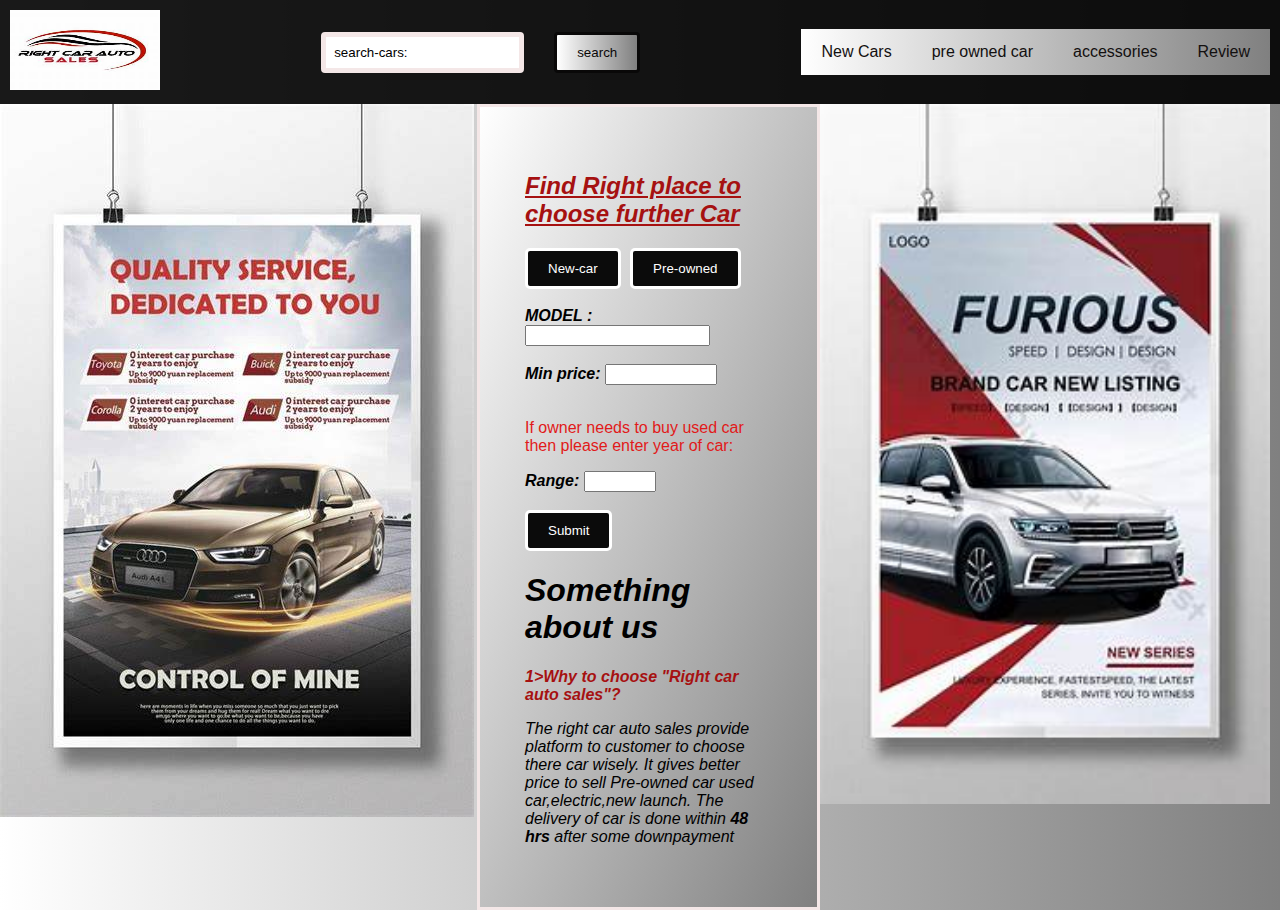
<file: index.html>
<!DOCTYPE html>
<html lang="en">
<head>
    <meta charset="UTF-8">
    <meta name="viewport" content="width=device-width, initial-scale=1.0">
    <title>Car selling</title>
    <link rel="stylesheet" href="style.css">
    <link rel="icon" href="logo.jpg">
</head>
<body>
    <header>
        <div class="logo">
            <img src="logo.jpg" alt="logo" height="80px" width="150px">
        </div>
        <div class="search-bar">
            <input type="text" placeholder="search..." value="search-cars:">
            <button type="submit">search</button>
        </div>
        <div class="navbar">
            <a href="new.html"  target="_blank">New Cars</a>
            <a href="used.html" target="_blank">pre owned car</a>
            <a href="accessories.html" target="_blank">accessories</a>
            <a href="review.html" target="_blank">Review</a>
        </div>
    </header>
   
<div class="container">
  <img src="home2.jpg" alt="not found"  class="image">
  <div class="content">
    <h2 id="a">Find Right place to choose further Car</h2>
    <input type="button" value="New-car" id="button">
    <span  style="margin-right: 5px;"></span>
    <input type="button"  value="Pre-owned" id="button1">
    <br>
    <br>
    <b>MODEL :</b> <input type="text">
    <br>
    <br>
    <b>Min price:</b> <input type="number" min="500000"   max="100000000">
    <br>
    <br>
    <p id="r">If owner needs to buy used car then please enter year of car:</p>
    <b>Range:</b> <input type="number" min="2000"  max="2023" >
    <br><br>
    <b><input type="button" value="Submit" id="m"></b>
    <h1 id="i">Something about us</h1>
     <p id="s">1>Why to choose <b>"Right car auto sales"</b>?</p>
     
     <p id="h">The right car auto sales provide platform to customer to choose there car wisely.
    It gives better price to sell  Pre-owned car used car,electric,new launch. The delivery of  car  is  done  within <b>48 hrs</b>  after some downpayment
     </p>
  </div>
 <div class="pic">
    <img src="home3.jpg" alt="not found" class="im">
 </div>
</div>

</body>
</html>
</file>
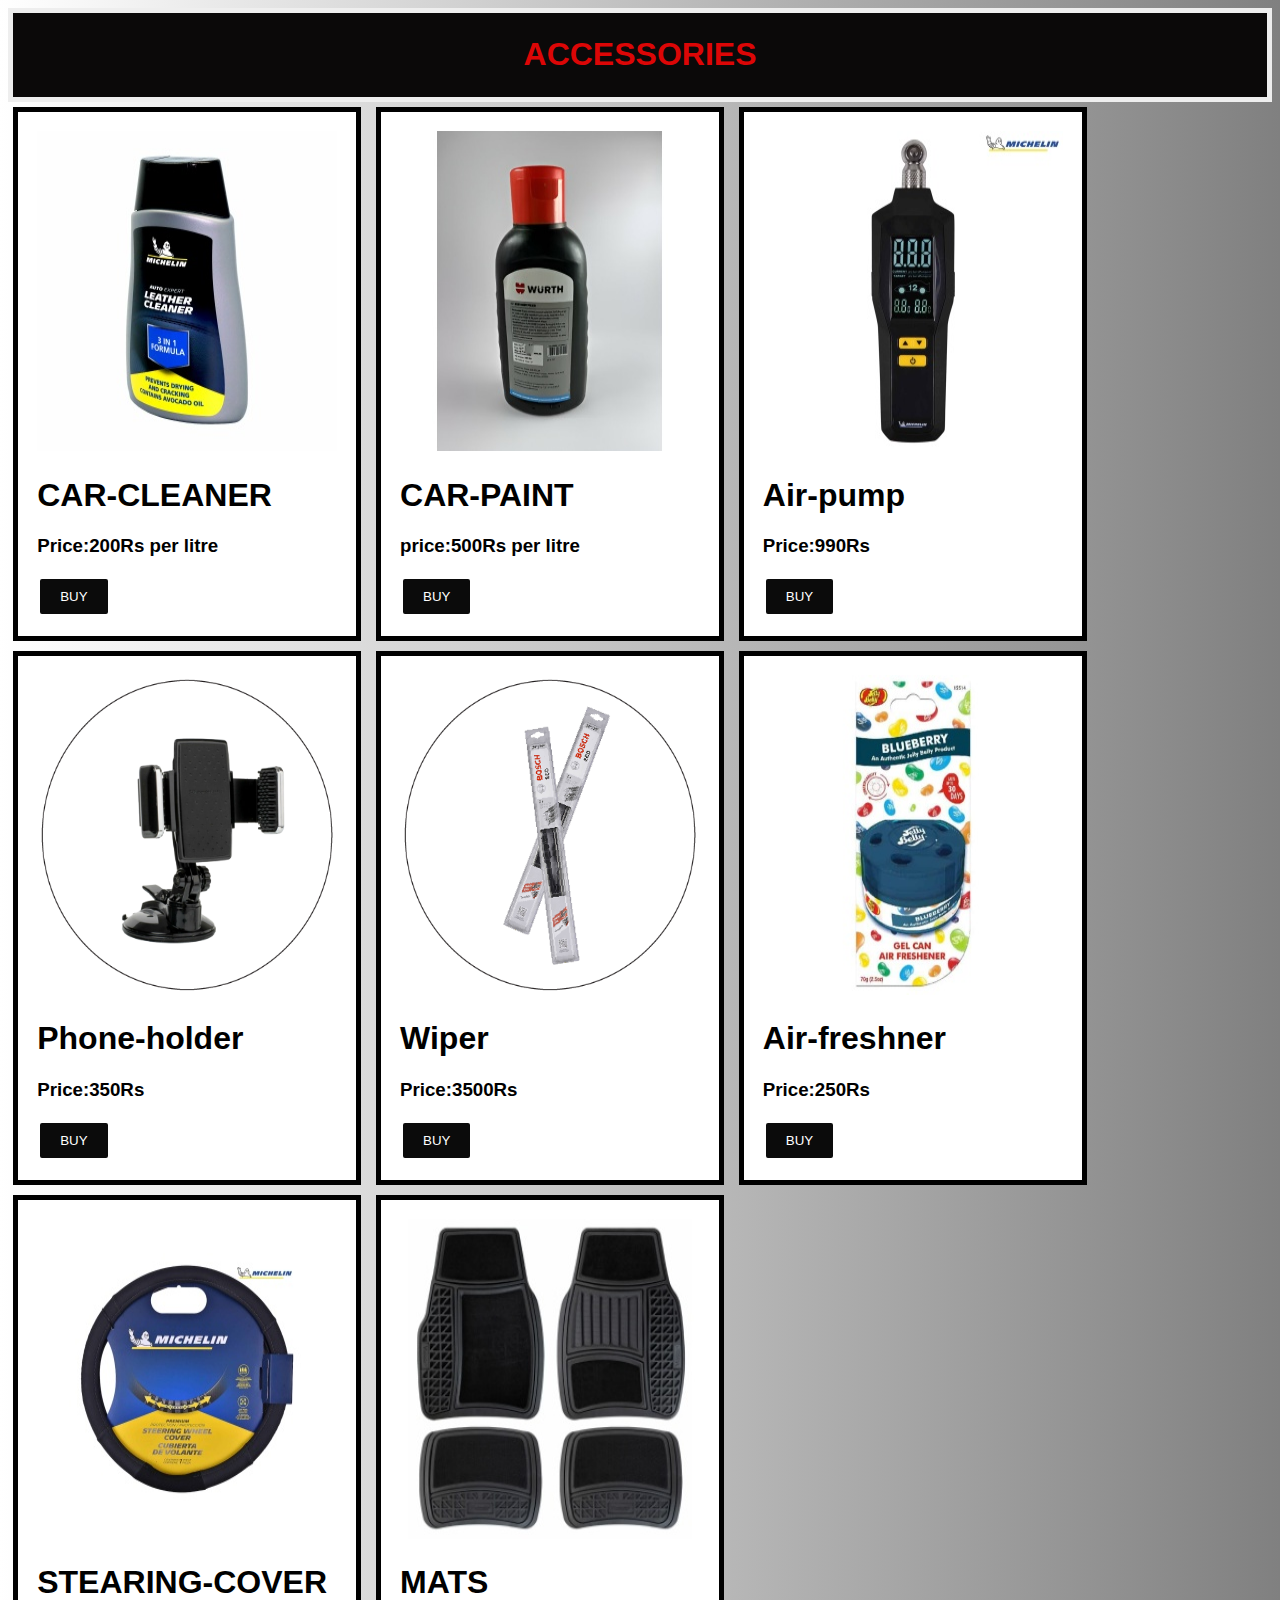
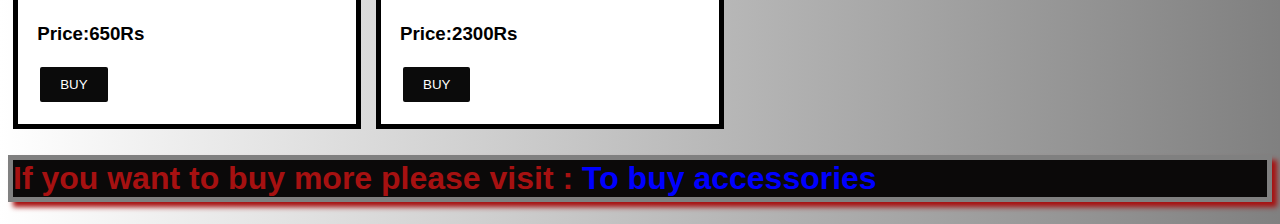
<file: accessories.html>
<!DOCTYPE html>
<html lang="en">
<head>
    <meta charset="UTF-8">
    <meta name="viewport" content="width=device-width, initial-scale=1.0">
    <title>accessories</title>
    <link rel="icon" href="logo.jpg">
</head>
<style>
      body {
            font-family: Arial, sans-serif;
            background:linear-gradient(to right,white,gray);
        }

        /* Header section */
        header {
            background-color: #0b0909;
            color: #dc0606;
            padding:2px;
            border: 5px solid #eee;
            text-align: center;
        }

        .abc {
            display:inline-block;
            flex-wrap:wrap;
            justify-content:space-between;
        }

        .abc {
            background-color: #fff;
            border: 5px solid black;
            margin: 5px;
           padding:1.2em;
           width: 300px;
           
        }

        .abc img {
            max-width:100%;
            height:320px;
        }

.abc:hover{
     cursor: crosshair;
    background-color: cornsilk;
}


.ton {
    background-color: #0b0b0b;
    color: white;
    padding: 10px 20px;
    border: solid;
    cursor: pointer;
    border-radius: 5px;
  }
  .ton:hover {
    background-color: #a61111;
  }

  .foot{
    background-color: #0b0909;
    border: 5px solid grey;
    color: #a61111;
    box-shadow: 5px 5px 5px;
  }

  .link{
    text-decoration: none;
    color: blue;
  }
</style>
<body>
    <header><h1>ACCESSORIES</h1></header>
    <div class="a">
          <div class="abc"><img src="cleaner.jpg" alt="not found">
            <h1>CAR-CLEANER</h1>
            <h3>Price:200Rs per litre</h3>
            <input type="button" value="BUY"  class="ton">
        </div>
          <div class="abc"><img src="paint.jpg" alt="not found">
         <h1>CAR-PAINT</h1>
         <h3>price:500Rs per litre</h3>     
         <input type="button" value="BUY"  class="ton">
          </div>
          <div class="abc"><img src="pummp.jpg" alt="not found">
         <h1>Air-pump</h1>
         <h3>Price:990Rs</h3>
         <input type="button" value="BUY" class="ton">
        </div>
          <div class="abc"><img src="holder.png" alt="not found">
        <h1>Phone-holder</h1>
        <h3>Price:350Rs</h3>
        <input type="button" value="BUY"  class="ton">
        </div>
          <div class="abc"><img src="wiper.png" alt="not found">
           <h1>Wiper</h1>
           <h3>Price:3500Rs</h3>
           <input type="button" value="BUY"  class="ton">
        </div>
          <div class="abc"><img src="air freshner.jpg" alt="not found">
          <h1>Air-freshner</h1>
          <h3>Price:250Rs</h3>
         <input type="button" value="BUY"  class="ton">
    </div>
          <div class="abc"><img src="stearing cover.jpg" alt="not found">
         <H1>STEARING-COVER</H1>
         <h3>Price:650Rs</h3>
        <input type="button" value="BUY"  class="ton">
        </div>
        <div class="abc">
            <img src="mats.jpg" alt="">
           <h1>MATS</h1>
           <h3>Price:2300Rs</h3>
        <input type="button" value="BUY"  class="ton">
        </div>
        <h1 class="foot">If you want to buy more please visit :
         <a href="https://carorbis.com/" target="_blank" class="link">To buy accessories</a>
         </h1>
    </div>
</body>
</html>
</file>
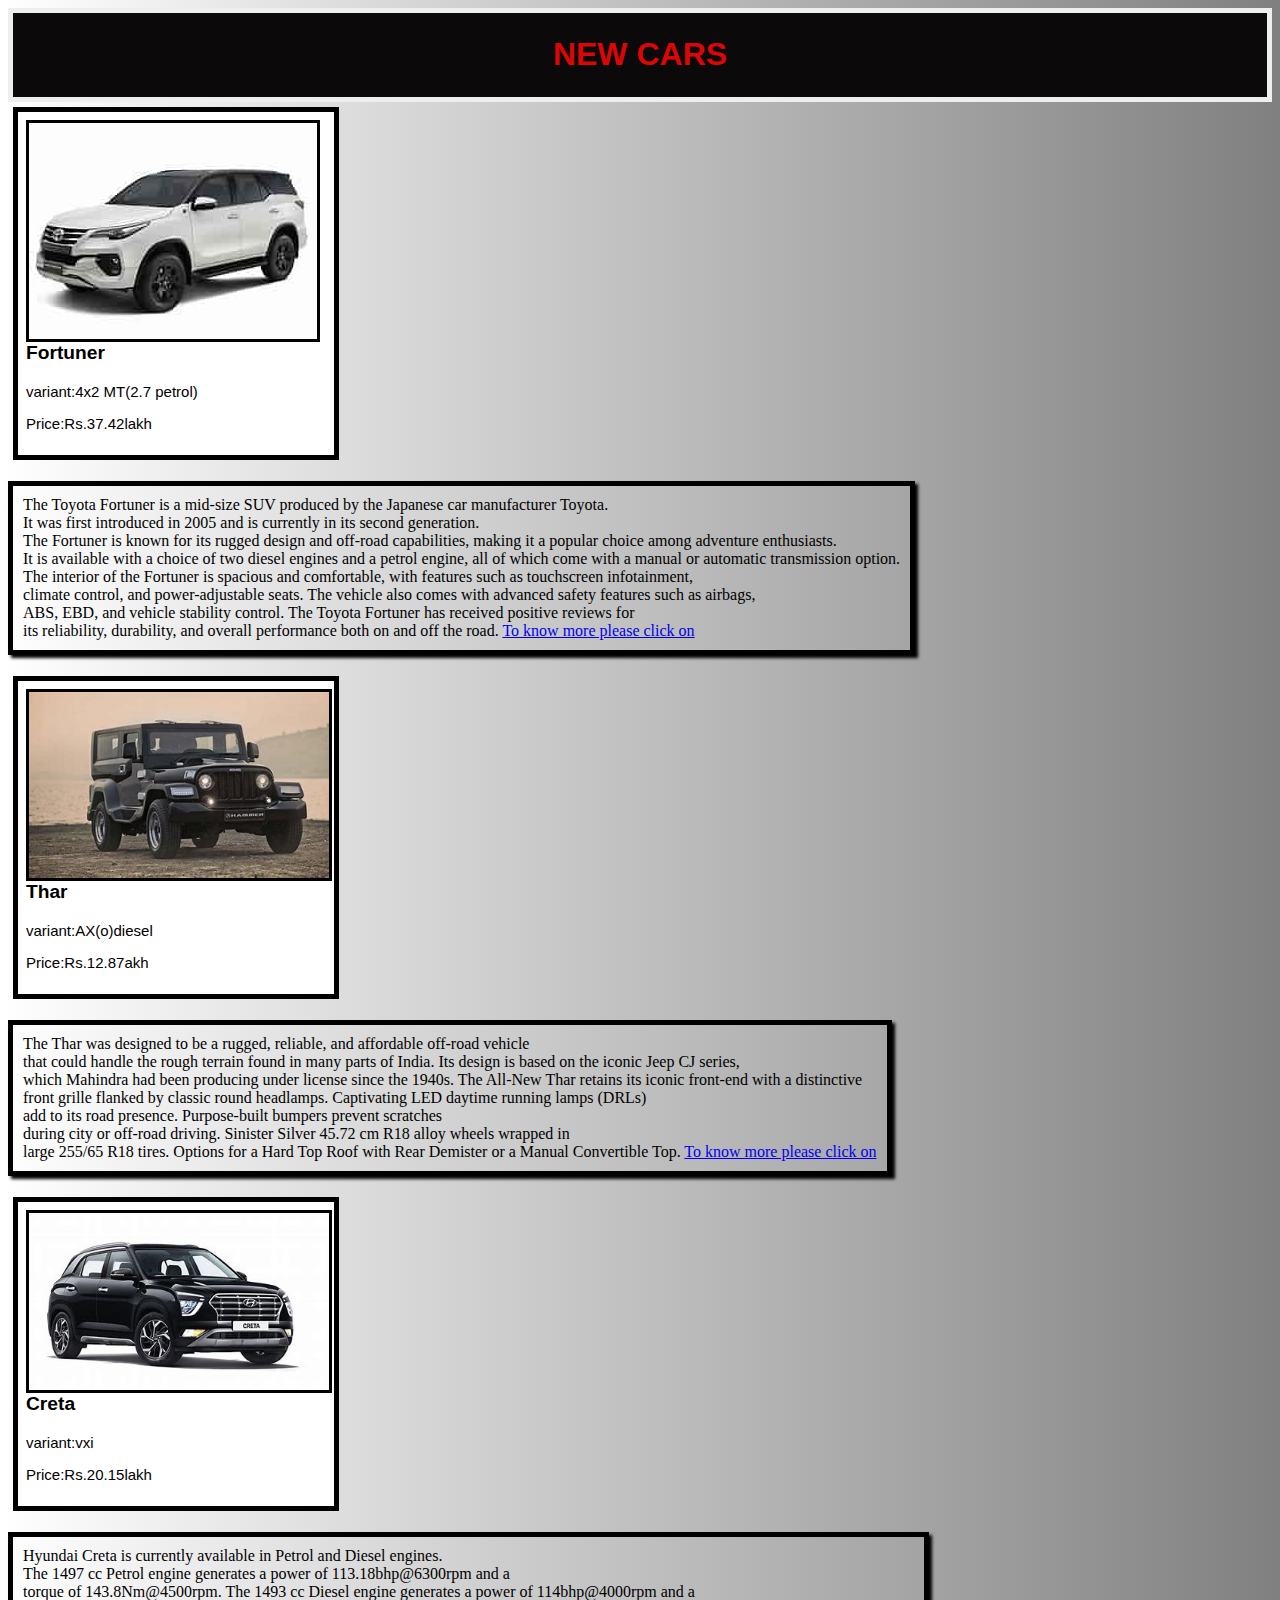
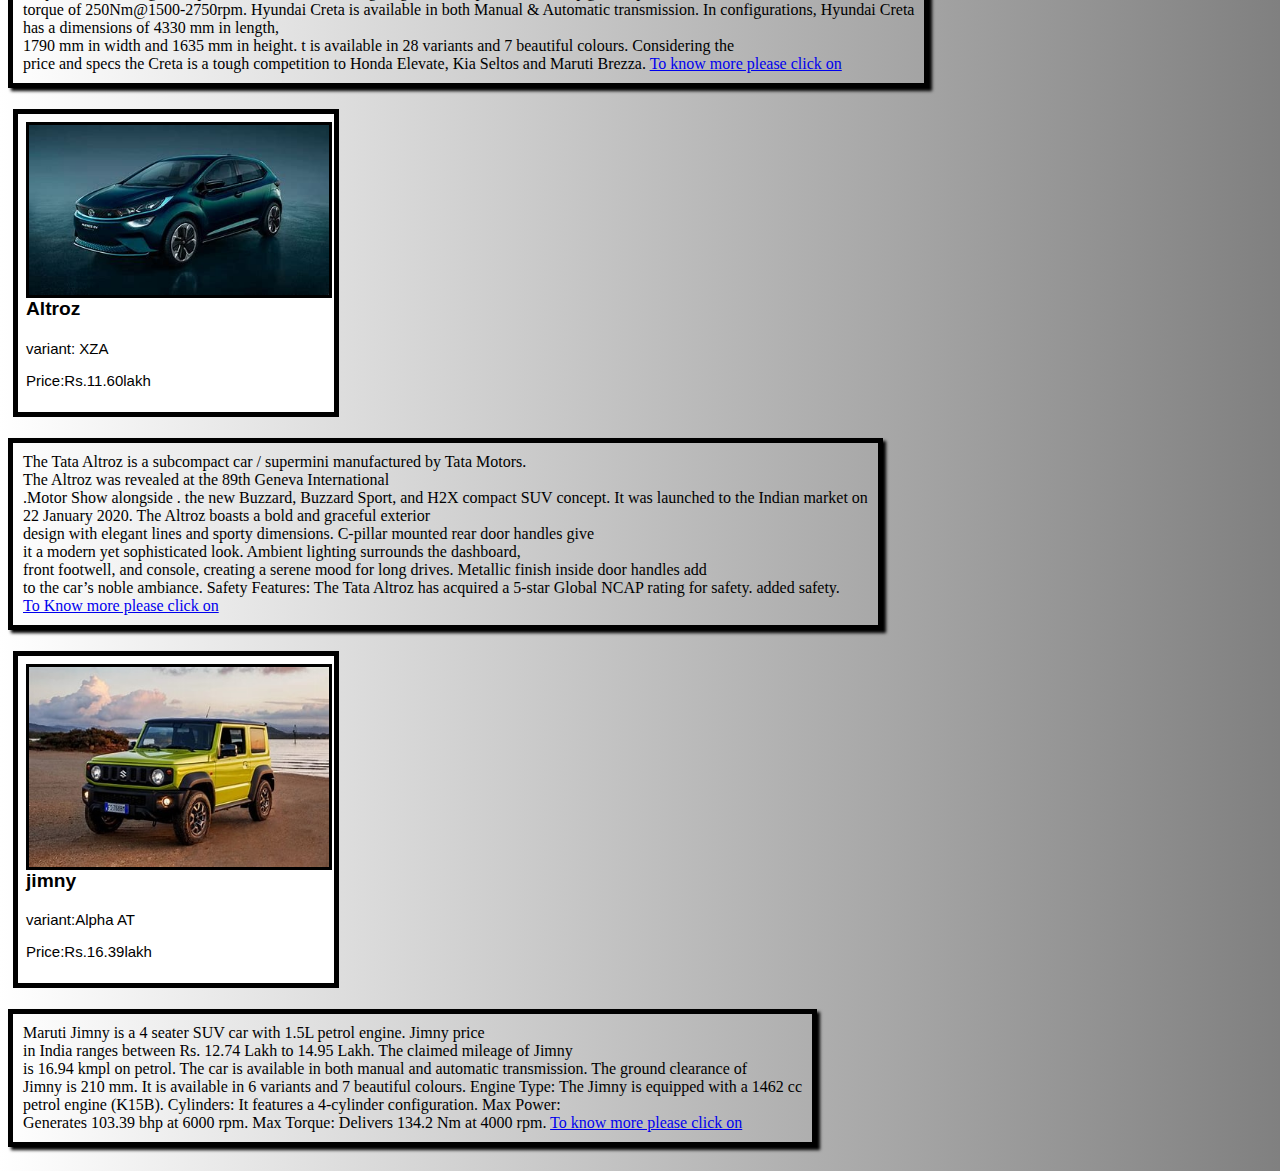
<file: new.html>
<!DOCTYPE html>
<html lang="en">
<head>
    <meta charset="UTF-8">
    <meta name="viewport" content="width=device-width, initial-scale=1.0">
    <title>New car</title>
    <link rel="icon" href="logo.jpg">
   <style>
        /* Basic styling for the entire page */
       body {
             font-family: Arial, sans-serif;
            background:linear-gradient(to right,white,gray);
        }  
   

        /* Header section */
        header {
            background-color: #0b0909;
            color:#dc0606;
            padding:2px;
             border  : 5px solid #eee;
            text-align: center;
        }
       
        /* Car listing section */
        .car-listing {
            display:flex;
            flex-wrap:wrap;
            justify-content:space-between;
        }

        .car-card {
            background-color: #fff;
            border: 5px solid black;
            margin: 5px;
           padding:0.5em;
           width: 300px;  
        }
        .car-card img {
            max-width: 100%;
            height: auto;
            border: 3px solid black;
            float: left;
            margin-right:20px;
        }
        .car-card h3 {
            font-size:larger;
        }

        .car-card p {
            font-size:15px;
            color: #000000;
        }
.car-card:hover{
     cursor: crosshair;
    background-color: cornsilk;
}
      
#r{
    margin-right: 60px;
    font-family: cursive;
    border: 5px solid;
    box-shadow: 3px 3px 3px;
    padding: 10px;
}

#i{
    margin-right:90px;
    font-family: cursive;
    border: 5px solid;
    box-shadow: 3px 3px 3px ;
    padding: 10px;
}

#s{
    margin-right:50px;
    font-family: cursive;
    border: 5px solid;
    box-shadow: 3px 3px 3px;
    padding: 10px;
}

#h{
    margin-right: 90px;
    font-family: cursive;
    border: 5px solid;
    box-shadow: 3px 3px 3px;
    padding: 10px;
}

#t{
    margin-right: 170px;
    font-family: cursive;
    border: 5px solid;
    box-shadow: 3px 3px 3px;
    padding: 10px;
}

    </style>
</head>
<body>
    <header>
        <h1>NEW CARS</h1>
       
    </header>

    <div class="car-listing">
        <!-- Example car cards -->
        <div class="car-card">
            <img src="fortuner.jpg" alt="1">
            <h3>Fortuner</h3>
            <p>variant:4x2 MT(2.7 petrol) </p>
            <p>Price:Rs.37.42lakh</p>
        </div>
        <p id="r"> The Toyota Fortuner is a mid-size SUV produced by the Japanese car manufacturer Toyota.<br>
             It was first introduced in 2005 and is currently in its second generation. <br>
             The Fortuner is known for its rugged design and off-road capabilities, making it a popular choice
              among adventure enthusiasts. <br>It is available with a choice of two diesel engines and a petrol engine, 
              all of which come with a manual or automatic transmission option.<br> The interior of the Fortuner is spacious
               and comfortable, with features such as touchscreen infotainment,<br> climate control, and power-adjustable seats.
             The vehicle also comes with advanced safety features such as airbags,<br> ABS, EBD, and vehicle stability control. 
            The Toyota Fortuner has received positive reviews for<br> its reliability, durability, 
            and overall performance both on and off the road.
        <a href="https://www.cardekho.com/toyota/toyota-fortuner-specifications.htm">To know more please click on</a></p>
        <div class="car-card">
            <img src="thar.jpg" alt="3">
            <h3>Thar</h3>
            <p>variant:AX(o)diesel</p>
            <p>Price:Rs.12.87akh</p>
        </div>
<p id="i">The Thar was designed to be a rugged, reliable, and affordable off-road vehicle<br>
             that could handle the rough terrain found in many parts of India.
             Its design is based on the iconic Jeep CJ series, <br>
            which Mahindra had been producing under license since the 1940s. 
            The All-New Thar retains its iconic front-end with a distinctive<br> front grille flanked by classic
             round headlamps. Captivating LED daytime running lamps (DRLs) <br>add to
              its road presence.  Purpose-built bumpers prevent scratches<br> during city or off-road driving.
            Sinister Silver 45.72 cm R18 alloy wheels wrapped in<br> large 255/65 R18 tires.
            Options for a Hard Top Roof with Rear Demister or a Manual Convertible Top.
        <a href="https://auto.mahindra.com/suv/thar/specifications-features">To know more please click on</a>
    </p>
        <div class="car-card">
            <img src="creta.jpg" alt="4">
            <h3>Creta</h3>
            <p>variant:vxi</p>
            <p>Price:Rs.20.15lakh</p>
        </div>
  <p id="s"> Hyundai Creta is currently available in Petrol and Diesel engines.<br>
     The 1497 cc Petrol engine generates a power of 113.18bhp@6300rpm and a<br> torque of 143.8Nm@4500rpm.
     The 1493 cc Diesel engine generates a power of 114bhp@4000rpm and a<br> torque of 250Nm@1500-2750rpm.
      Hyundai Creta is available in both Manual & Automatic transmission.
     In configurations, Hyundai Creta <br>has a dimensions of 4330 mm in length,<br>
     1790 mm in width and 1635 mm in height.
     t is available in 28 variants and 7 beautiful colours. Considering the<br>
      price and specs the Creta is a tough competition to Honda Elevate, Kia Seltos and Maruti Brezza.
    <a href="www.zigwheels.com/hyundai-cars/creta">To know more please click on</a></p>

        <div class="car-card">
            <img src="tata altroz ev.jpg" alt="5">
            <h3>Altroz</h3>
            <p>variant: XZA</p>
            <p>Price:Rs.11.60lakh</p>
        </div>
 <p id="h">The Tata Altroz is a subcompact car / supermini manufactured by Tata Motors.<br>
     The Altroz was revealed at the 89th Geneva International <br>.Motor Show alongside .
     the new Buzzard, Buzzard Sport, and H2X compact SUV concept. It was launched to the Indian market on<br> 22 January 2020.
             The Altroz boasts a bold and graceful exterior<br> design with elegant lines and sporty dimensions.
             C-pillar mounted rear door handles give<br> it a modern yet sophisticated look.
             Ambient lighting surrounds the dashboard,<br> front footwell, and console, creating a serene mood for long drives.
             Metallic finish inside door handles add <br>to the car’s noble ambiance.
             Safety Features:  The Tata Altroz has acquired a 5-star Global NCAP rating for safety.
             added safety.<br>
            <a href="https://cars.tatamotors.com/altroz/ice/specifications.html">To Know more please click on</a></p>


        <div class="car-card">
            <img src="jimny.jpg" alt="7">
            <h3>jimny</h3>
            <p>variant:Alpha AT</p>
            <p>Price:Rs.16.39lakh</p>
        </div>
    <p id="t">Maruti Jimny is a 4 seater SUV car with 1.5L petrol engine. Jimny price<br> in India ranges between
    Rs. 12.74 Lakh to 14.95 Lakh. The claimed mileage of Jimny<br> is 16.94 kmpl on petrol. The car is available in both
         manual and automatic transmission. The ground clearance of <br>Jimny is 210 mm. It is available in 6
          variants and 7 beautiful colours. Engine Type: The Jimny is equipped with a 1462 cc<br> petrol engine (K15B).
          Cylinders: It features a 4-cylinder configuration.
          Max Power:<br> Generates 103.39 bhp at 6000 rpm.
          Max Torque: Delivers 134.2 Nm at 4000 rpm.
          <a href="http://www.zigwheels.com/maruti-suzuki-cars/jimny">To know more please click on </a>
    </p>
    </div>

   
</body>
</html>
</file>
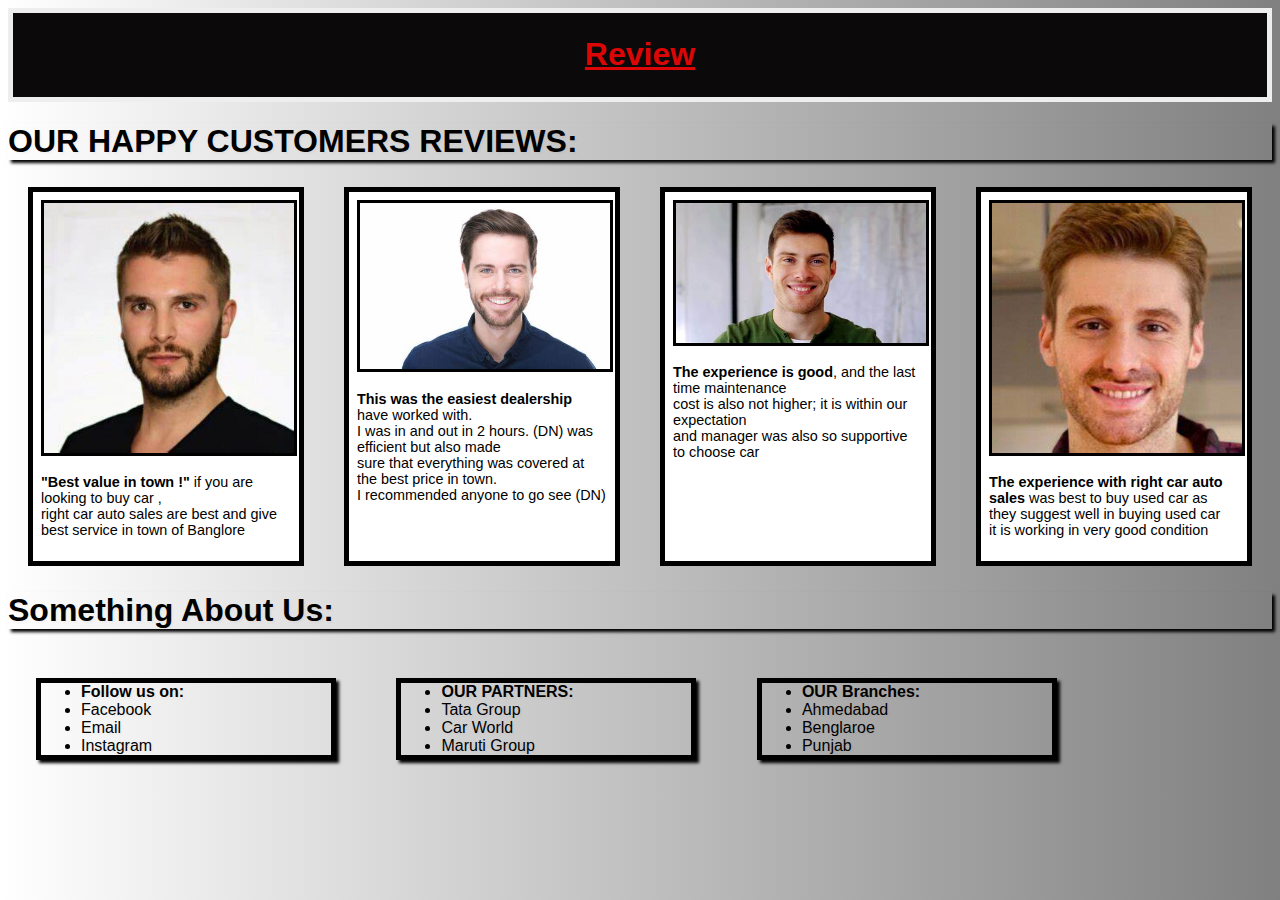
<file: review.html>
<!DOCTYPE html>
<html lang="en">
<head>
    <meta charset="UTF-8">
    <meta name="viewport" content="width=device-width, initial-scale=1.0">
    <title>Review</title>
    <link rel="icon" href="logo.jpg">
    <style>
        /* Basic styling for the entire page */
        body {
            font-family: Arial, sans-serif;
            background:linear-gradient(to right,white,gray);
        } 
        /* Header section */
        header {
            background-color: #0b0909;
            color:#dc0606;
            padding:2px;
            border:5px solid #eee;
            text-align:center;
            text-decoration:underline;
        }

        .r-listing {
            display: flex;
            flex-wrap: wrap;
            justify-content:space-around;
        }

        .r {
            background-color: #fff;
            border: 5px solid black;
            margin: 5px;
           padding:0.5em;
           width: 250px;
           
        }

        .r img {
            max-width: 100%;
            height: auto;
            border: 3px solid black;
        }

        .r h3 {
            font-size:medium;
            margin-bottom: 0.5rem;
        }

        .r p {
            font-size: 0.9rem;
            color: #000000;
        }
.r:hover{
     cursor: crosshair;
    background-color: rgb(249, 248, 243);
    box-shadow: 3px 3px 5px  black; 
}

#s{
    box-shadow: 3px 3px 3px;
    text-shadow: 2px 2px 2px rgba(115, 33, 33, 0.036);
}
  .foot{
    box-shadow: 3px 3px 3px;
    text-shadow: 2px 2px 2px rgba(115, 33, 33, 0.036);
  }

  .list{
    border: 5px solid;
    box-shadow: 3px 3px 3px;
    text-shadow: 2px 2px 2px rgba(115, 33, 33, 0.036);
    width: 250px;
    margin: 28px;
    display: inline-block;
  }

  .list:hover{
    cursor: crosshair;
    background-color: rgb(249, 248, 243);
    box-shadow: 3px 3px 5px  black; 
  }

    </style>
</head>
<body>
    <header>
        <h1>Review</h1>
    </header>
<h1 id="s"><b>OUR HAPPY CUSTOMERS REVIEWS:</b></h1>
    <div class="r-listing">
        <div class="r">
            <img src="r5.jpg" alt="1">
           <p><b>"Best value in town !"</b>
        if you are looking to buy car ,<br>
    right car auto sales are best and give <br>
best service in town of Banglore</p>
        </div>

        <div class="r">
            <img src="r2.jpg" alt=" 2">
           <p> <b>This was the easiest dealership </b> have worked with.<br>
             I was in and out in 2 hours. (DN) was efficient but also made<br>
              sure that everything was covered at the best price in town.<br> 
              I recommended anyone to go see (DN)

           </p>
        </div>

        <div class="r">
            <img src="r3.jpg" alt="3">
           <p> <b>The experience is good</b>, 
            and the last time maintenance<br> cost is also not higher; 
            it is within our expectation <br>and manager was also so supportive to choose car</p>
        </div>

        <div class="r">
            <img src="r4.jpg" alt="4">
           <p><b>The experience with right car auto sales</b>
        was best to buy used car as <br> they suggest well in buying used car<br>
    it is working in very good condition</p>
        </div>
    </div>
    <div>
        <h1 class="foot">Something About Us:</h1>
          <ul class="list">
            <li><b>Follow us on:</b></li>
            <li>Facebook</li>
            <li>Email</li>
            <li>Instagram</li>
          </ul>

          <ul class="list">
            <li><b>OUR PARTNERS:</b></li>
            <li>Tata Group</li>
            <li>Car World</li>
            <li>Maruti Group</li>
          </ul>

          <ul class="list">
            <li><b>OUR Branches:</b></li>
            <li>Ahmedabad</li>
            <li>Benglaroe</li>
            <li>Punjab</li>
          </ul>
       </div>

    

</body>
</html>
</file>
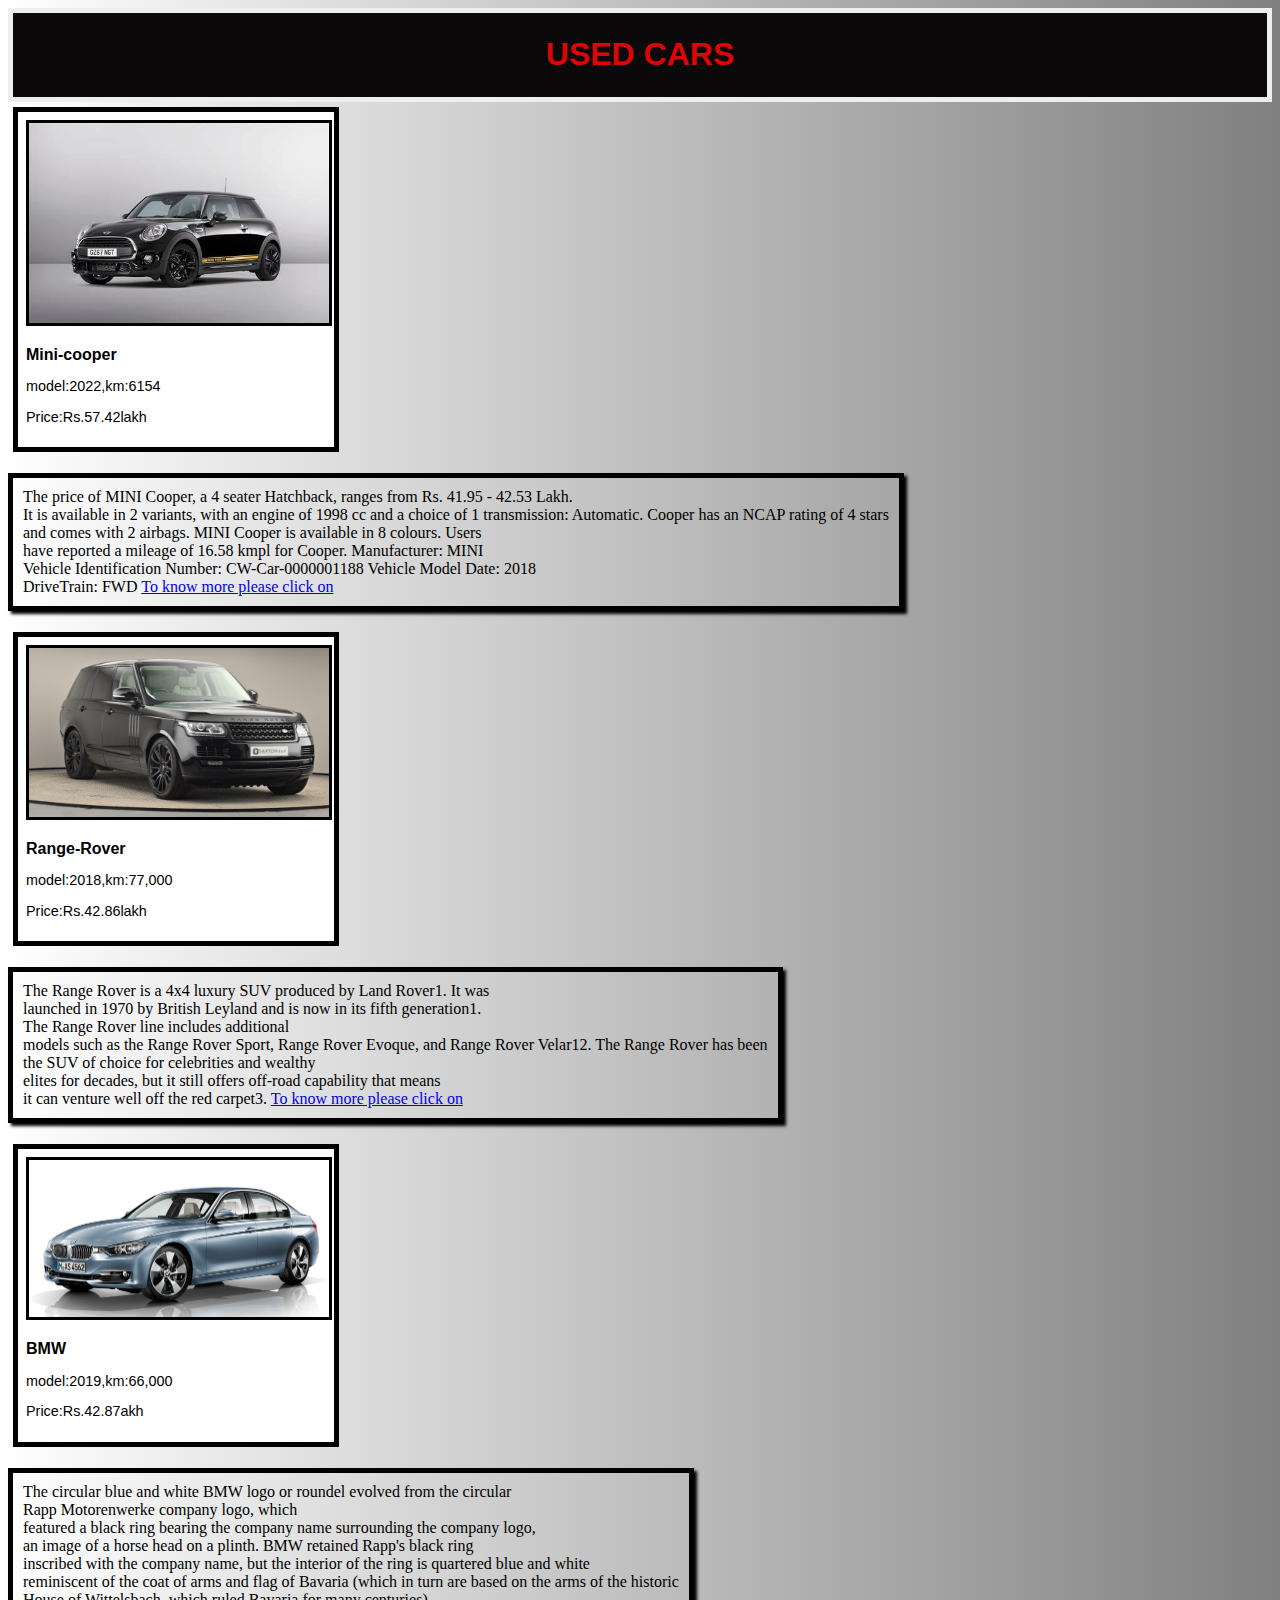
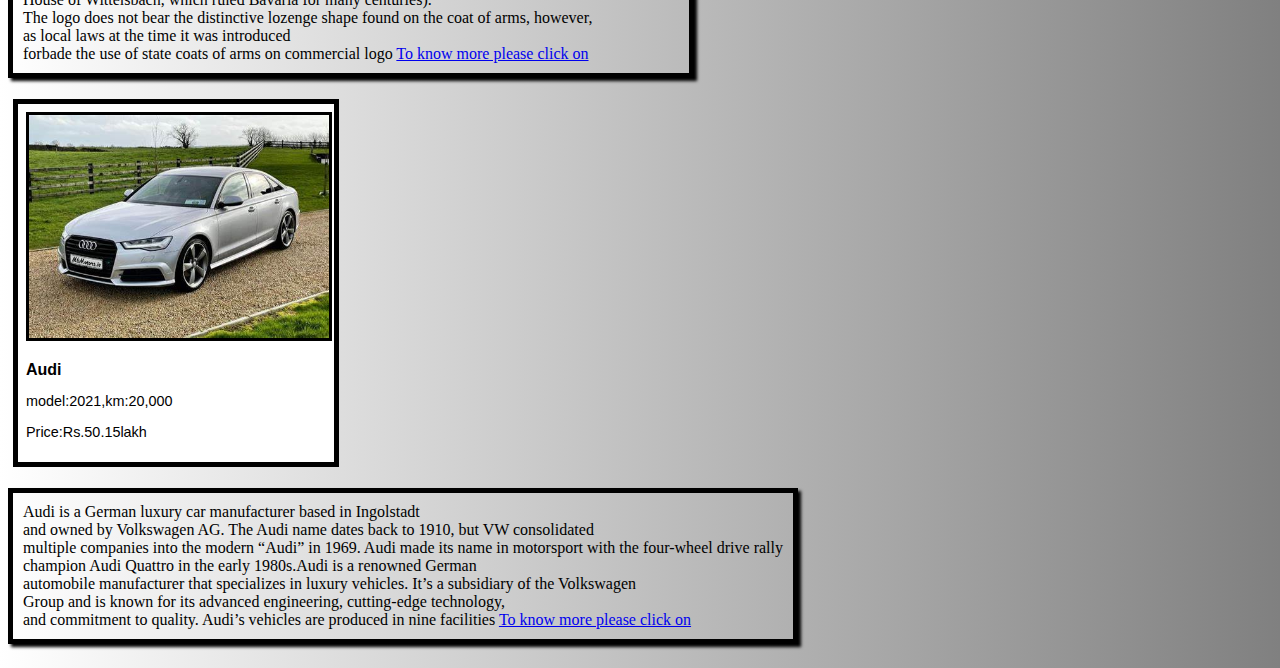
<file: used.html>
<!DOCTYPE html>
<html lang="en">
<head>
    <meta charset="UTF-8">
    <meta name="viewport" content="width=device-width, initial-scale=1.0">
    <title>used car</title>
    <link rel="icon" href="logo.jpg">
    <style>
        /* Basic styling for the entire page */
        body {
            font-family: Arial, sans-serif;
            background:linear-gradient(to right,white,gray);
        }

        /* Header section */
        header {
            background-color: #0b0909;
            color: #dc0606;
            padding:2px;
            border: 5px solid #eee;
            text-align: center;
        }
       
        /* Car listing section */
        .car-listing {
            display: flex;
            flex-wrap: wrap;
            justify-content:space-between;
        }

        .car-card {
            background-color: #fff;
            border: 5px solid black;
            margin: 5px;
           padding:0.5em;
           width: 300px;
           
        }

        .car-card img {
            max-width: 100%;
            height: auto;
            border: 3px solid black;
        }

        .car-card h3 {
            font-size:medium;
            margin-bottom: 0.5rem;
        }

        .car-card p {
            font-size: 0.9rem;
            color: #000000;
        }
.car-card:hover{
     cursor: crosshair;
    background-color: cornsilk;
}

#r{
    margin-right: 60px;
    font-family: cursive;
    border: 5px solid;
    box-shadow: 3px 3px 3px;
    padding: 10px;
}

#i{
    margin-right:220px;
    font-family: cursive;
    border: 5px solid;
    box-shadow: 3px 3px 3px ;
    padding: 10px;
}

#s{
    margin-right:290px;
    font-family: cursive;
    border: 5px solid;
    box-shadow: 3px 3px 3px;
    padding: 10px;
}

#h{
    margin-right: 170px;
    font-family: cursive;
    border: 5px solid;
    box-shadow: 3px 3px 3px;
    padding: 10px;
    transition: 4s all cubic-bezier(0.175, 0.885, 0.32, 1.275);
}

  
    </style>
</head>
<body>
    <header>
        <h1>USED CARS</h1>
       
    </header>

    <div class="car-listing">
        <!-- Example car cards -->
        <div class="car-card">
            <img src="mini.jpg" alt="1">
            <h3>Mini-cooper</h3>
            <p>model:2022,km:6154 </p>
            <p>Price:Rs.57.42lakh</p>
        </div>
        <p id="r">
            The price of MINI Cooper, a 4 seater Hatchback, ranges from Rs. 41.95 - 42.53 Lakh.<br>
             It is available in 2 variants, with an engine of 1998 cc and a choice of 
             1 transmission: Automatic. Cooper has an NCAP rating of 4 stars<br>
             and comes with 2 airbags. MINI Cooper is available in 8 colours. Users<br>
             have reported a mileage of 16.58 kmpl for Cooper.
Manufacturer: MINI<br>
Vehicle Identification Number: CW-Car-0000001188
Vehicle Model Date: 2018<br>
DriveTrain: FWD
<a href="https://www.cardekho.com/mini/mini-cooper-specifications.htm">To know more please click on</a>
        </p>

        <div class="car-card">
            <img src="range.jpg" alt=" 2">
            <h3>Range-Rover</h3>
            <p>model:2018,km:77,000</p>
            <p>Price:Rs.42.86lakh</p>
        </div>
<p id="i">
    The Range Rover is a 4x4 luxury SUV produced by Land Rover1. It was <br>
    launched in 1970 by British Leyland and is now in its fifth generation1. <br>
    The Range Rover line includes additional<br> models such as the Range Rover Sport,
    Range Rover Evoque, and Range Rover Velar12. The Range Rover has been <br>
    the SUV of choice for celebrities and wealthy <br>elites for decades,
     but it still offers off-road capability that means<br> it can venture well off the red carpet3.
     <a href="https://www.landrover.in/range-rover/range-rover/specifications.html">To know more please click on</a>
</p>
        <div class="car-card">
            <img src="bmw.jpg" alt="3">
            <h3>BMW</h3>
            <p>model:2019,km:66,000</p>
            <p>Price:Rs.42.87akh</p>
        </div>
<p id="s">
    The circular blue and white BMW logo or roundel evolved from the circular<br>
    Rapp Motorenwerke company logo, which <br>featured a black ring bearing the
     company name surrounding the company logo,<br> an image of a horse head on a plinth.
     BMW retained Rapp's black ring <br>inscribed with the company name, but the interior
      of the ring is quartered blue and white<br> reminiscent of the coat of arms and flag 
      of Bavaria (which in turn are based on the arms of the historic<br> House of Wittelsbach, 
      which ruled Bavaria for many centuries).<br>The logo does not bear the distinctive lozenge
       shape found on the coat of arms, however,<br> as local laws at 
    the time it was introduced <br>forbade the use of state coats of arms on commercial logo
    <a href="https://en.wikipedia.org/wiki/BMW">To know more please click on</a>
</p>
        <div class="car-card">
            <img src="audi.jpg" alt="4">
            <h3>Audi</h3>
            <p>model:2021,km:20,000</p>
            <p>Price:Rs.50.15lakh</p>
        </div>
<p id="h">
    Audi is a German luxury car manufacturer based in Ingolstadt<br> and owned by Volkswagen AG.
     The Audi name dates back to 1910, but VW consolidated <br>multiple companies into the modern “Audi”
      in 1969. Audi made its name in motorsport with the four-wheel drive rally<br>
       champion Audi Quattro in the early 1980s.Audi is a renowned German<br>
     automobile manufacturer that specializes in luxury vehicles. It’s 
     a subsidiary of the Volkswagen<br> Group and is known for its advanced engineering,
      cutting-edge technology,<br> 
       and commitment to quality. Audi’s vehicles are produced in nine facilities
       <a href="www.gearpatrol.com/cars/a540578/audi-models/">To know more please click on</a>
</p>

    
    </div>

   
</body>
</html>
</file>
<file: style.css>
body{
    margin: 0;
    font-family: Arial, Helvetica, sans-serif;
    background:linear-gradient(to right,white,gray);
}
/* login picture,search bar */
header{
    background-color: #000000e6;
    padding: 10px;
    display: flex;
    justify-content: space-between;
    align-items: center;
}
.logo img{
    max-height: 80px;
}
.search-bar{
    display: flex;
}
.search-bar input[type="text"]{
    padding: 8px;
    border-radius: 4px;
    border: 5px solid #f4e7e7;
    margin-right: 30px;
}
.search-bar button{
    border-radius: 4px;
    padding: 8px 20px;
    background:linear-gradient(to right,white,gray);
    color: #090808;
    border: solid;
    cursor: pointer;
}
/* navbar styles */
.navbar{
    background:linear-gradient(to right,white,gray);
    overflow: hidden;
}
.navbar a{
    float: left;
    display: block;
    color: #131010;
    text-align: center;
    padding: 14px 20px;
    text-decoration: none;
}
.navbar a:hover{
    background-color: #e11a1a;
    color:#131010
}

/* background image form css*/
.container{
   display: flex;
    
}

.image{
    max-height: fit-content;
    max-width: fit-content;
    margin-right: 3px;
}

.pic{
  display: flex;
   
}

.im{
  height: 700px;
  width: 450px;
  margin-right: 10px;
}
 .content {
    font-style:italic;
    font-weight: bolder;
    border: 3px solid #f4e7e7;
    padding: 45px;
   
    background:linear-gradient(to right bottom,white,gray);
    max-width: max-content;
 }

 #a{
    color: #a61111;
    text-decoration: underline;
 }
 #button {
    background-color: #0b0b0b;
    color: white;
    padding: 10px 20px;
    border: solid;
    cursor: pointer;
    border-radius: 5px;
  }
  #button:hover {
    background-color: #a61111;
  }
  #button1{
     background-color: #0b0b0b;
     color: white;
     padding: 10px 20px;
     border: solid;
     cursor: pointer;
     border-radius: 5px;
  }
  #button1:hover {
    background-color: #a61111;
  }

  #m {
    background-color: #0b0b0b;
    color: white;
    padding: 10px 20px;
    border: solid;
    cursor: pointer;
    border-radius: 5px;
  }

  #m:hover {
    background-color: #a61111;
  }

  #r{
    font-style: normal;
    font-weight: lighter;
    color: #e11a1a;
  }

  #s{
    color: #a61111;
    font-weight: bolder;
  }

  #h{
    font-style: italic;
    font-weight: lighter;
  }
</file>
